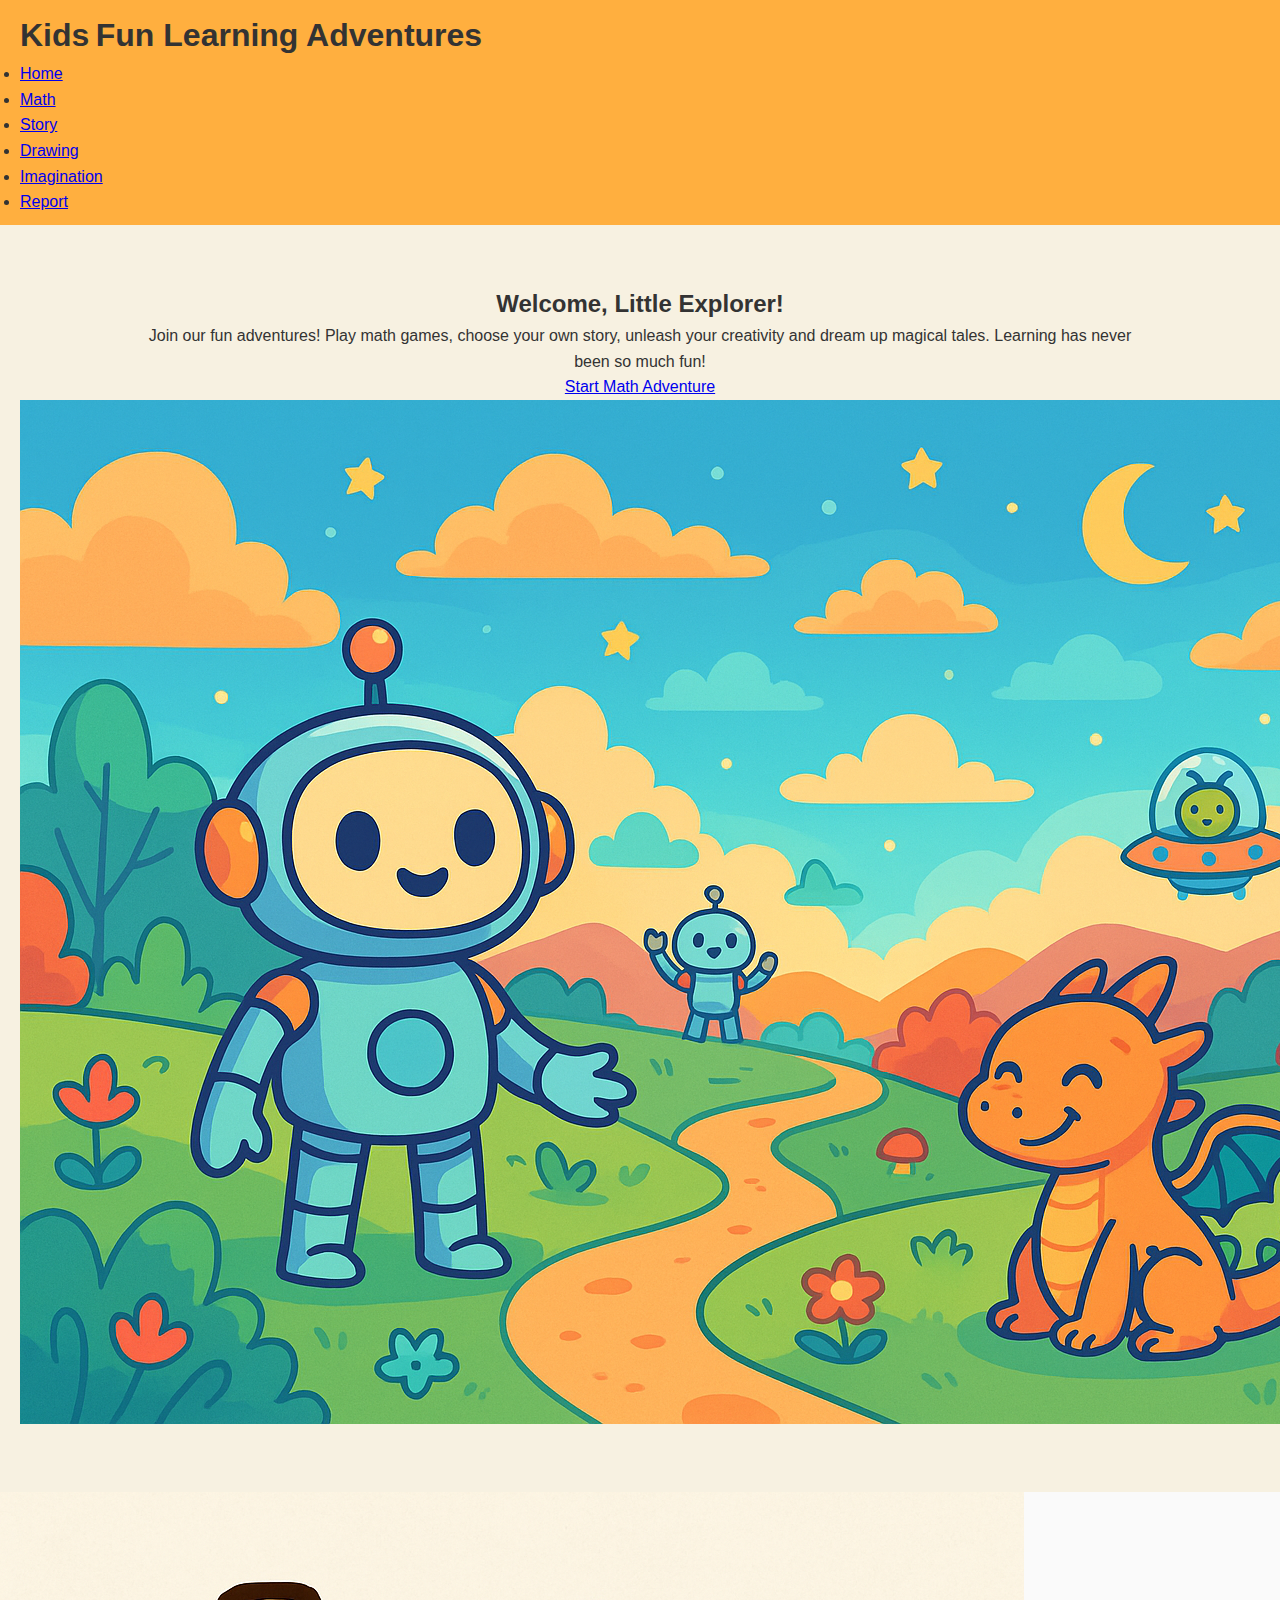
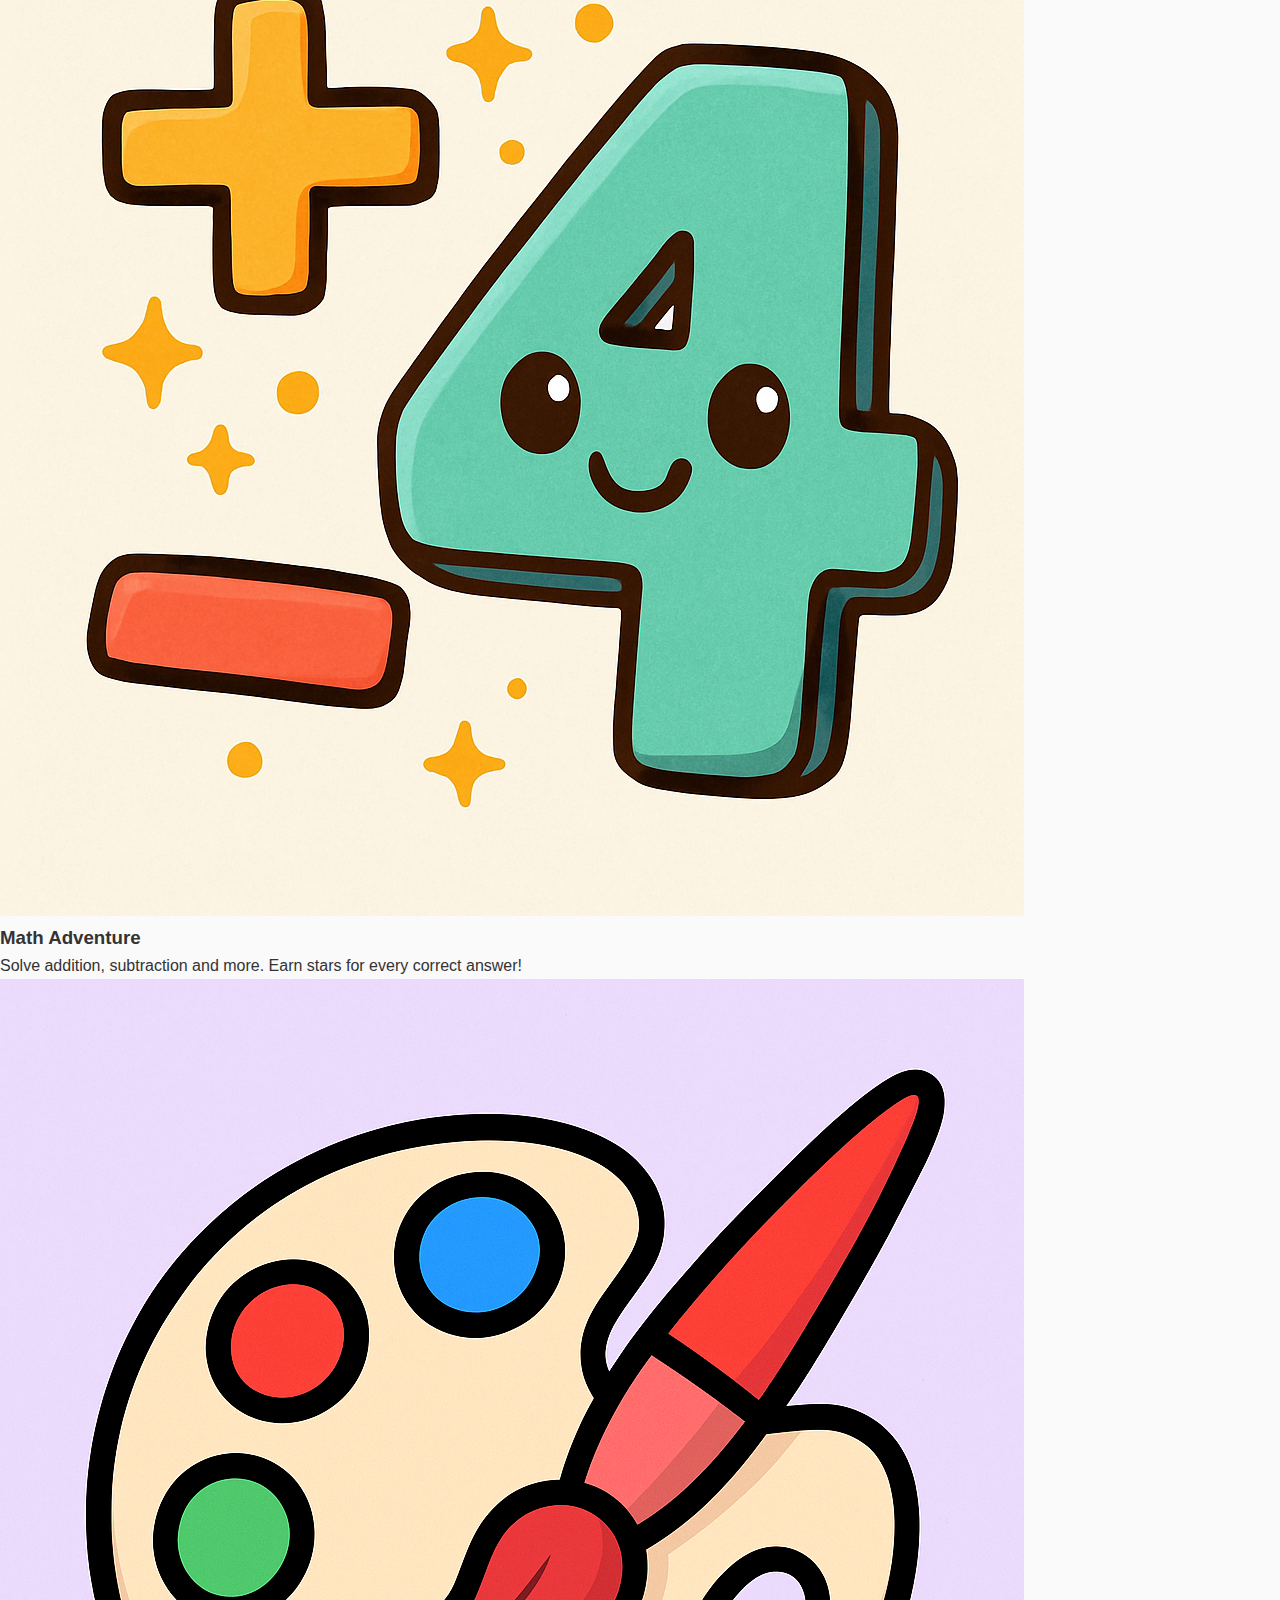
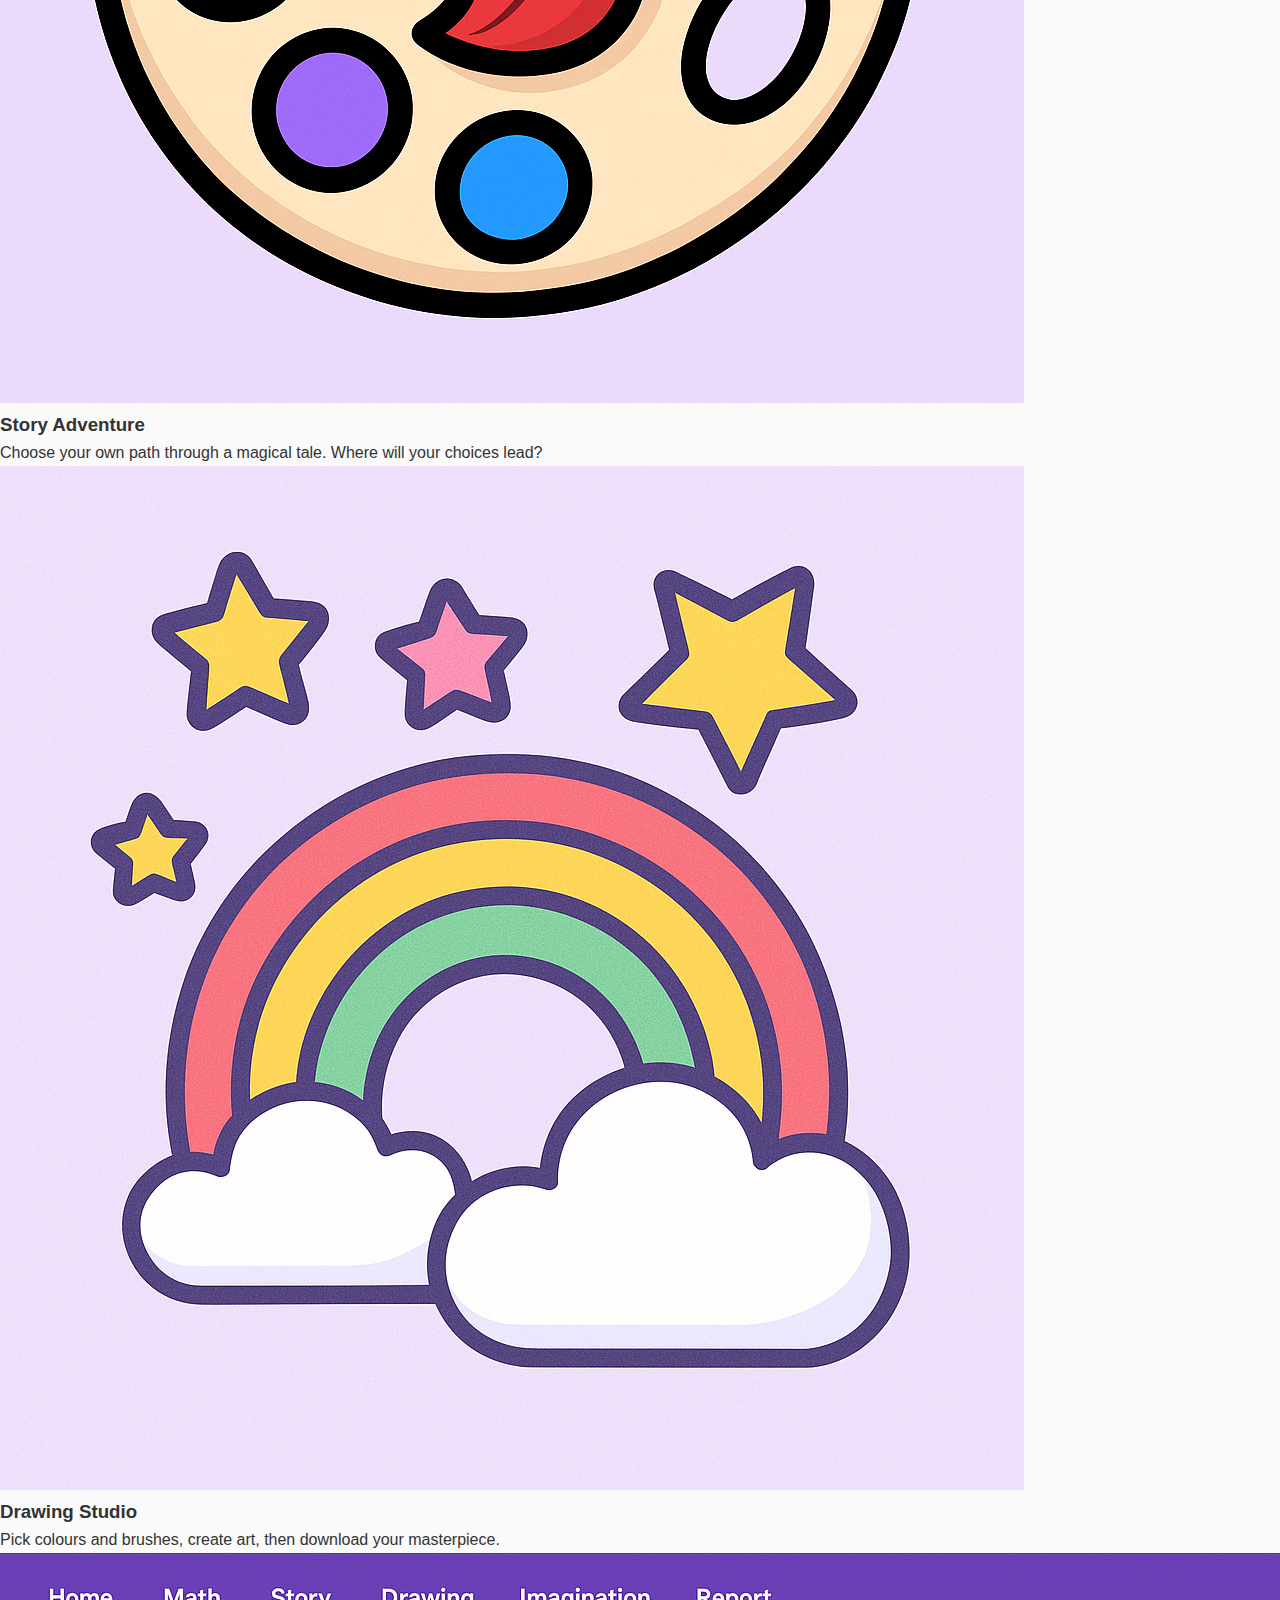
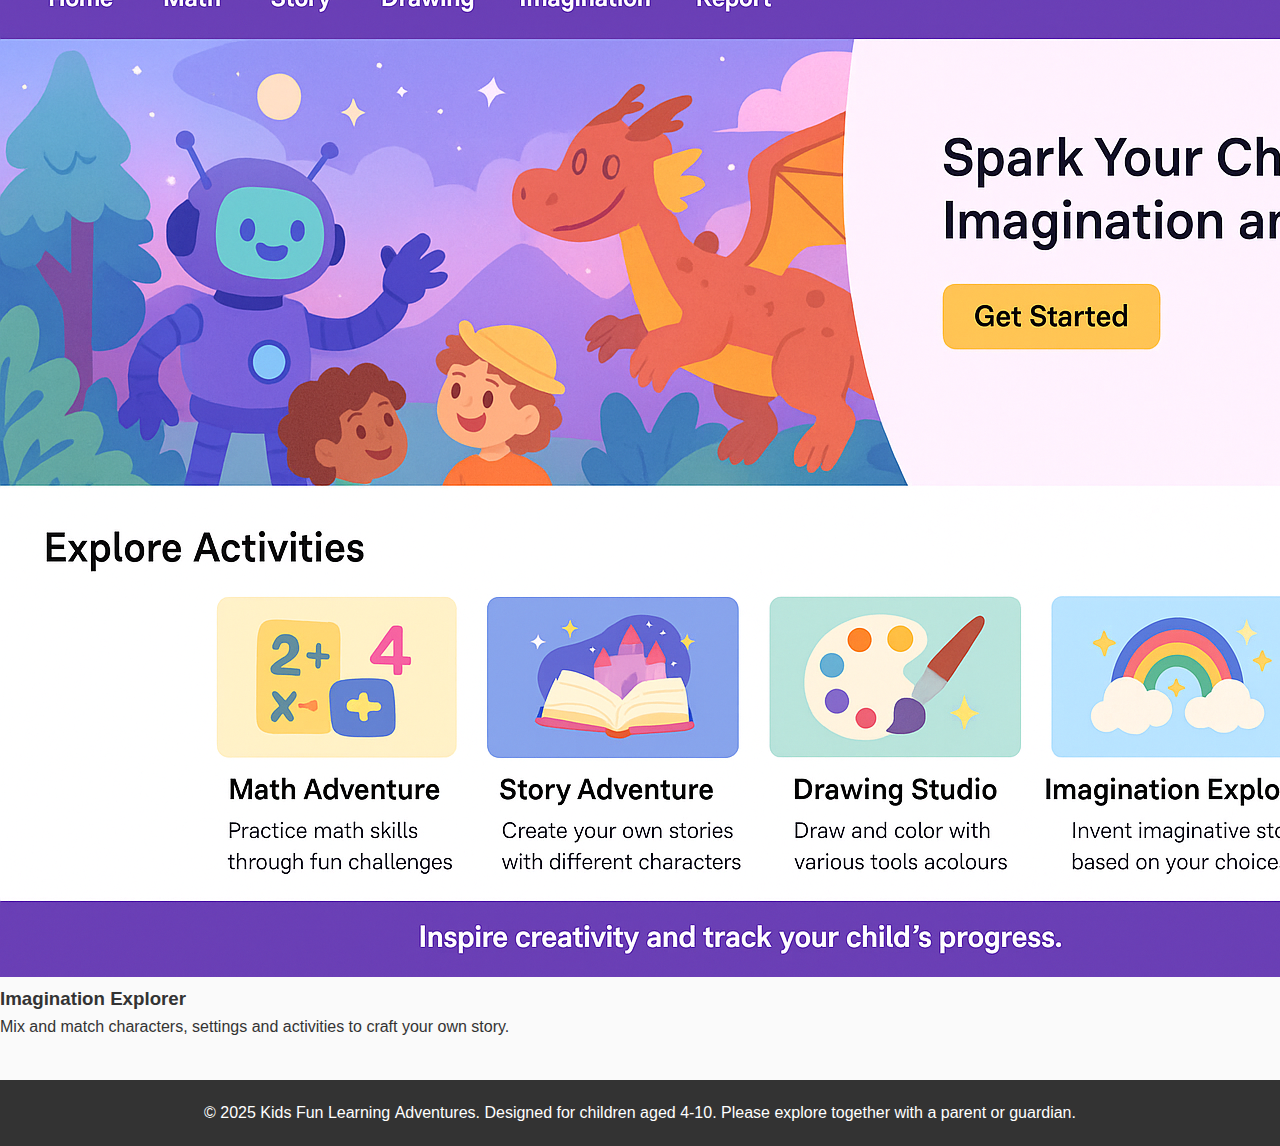
<file: index.html>
<!DOCTYPE html>
<html lang="en">
  <head>
    <meta charset="UTF-8" />
    <meta name="viewport" content="width=device-width, initial-scale=1.0" />
    <title>Kids Fun Learning Adventures</title>
    <link rel="stylesheet" href="./style.css" />
  </head>
  <body>
    <header>
      <h1>Kids Fun Learning Adventures</h1>
      <nav>
        <ul>
          <li><a href="index.html" class="active">Home</a></li>
          <li><a href="math.html">Math</a></li>
          <li><a href="story.html">Story</a></li>
          <li><a href="drawing.html">Drawing</a></li>
          <li><a href="imagination.html">Imagination</a></li>
          <li><a href="report.html">Report</a></li>
        </ul>
      </nav>
    </header>
    <main>
      <section class="hero">
        <div class="hero-content">
          <h2>Welcome, Little Explorer!</h2>
          <p>
            Join our fun adventures! Play math games, choose your own story,
            unleash your creativity and dream up magical tales. Learning has
            never been so much fun!
          </p>
          <p>
            <a href="math.html" class="btn-primary">Start Math Adventure</a>
          </p>
        </div>
        <img src="hero.png" alt="Imaginative illustration of playful robots and dragons" />
      </section>
      <section class="features">
        <div class="card">
          <img src="math_icon.png" alt="Math icon" />
          <h3>Math Adventure</h3>
          <p>Solve addition, subtraction and more. Earn stars for every correct answer!</p>
        </div>
        <div class="card">
          <img src="story_icon.png" alt="Story icon" />
          <h3>Story Adventure</h3>
          <p>Choose your own path through a magical tale. Where will your choices lead?</p>
        </div>
        <div class="card">
          <img src="drawing_icon.png" alt="Drawing icon" />
          <h3>Drawing Studio</h3>
          <p>Pick colours and brushes, create art, then download your masterpiece.</p>
        </div>
        <div class="card">
          <img src="imagination_icon.png" alt="Imagination icon" />
          <h3>Imagination Explorer</h3>
          <p>Mix and match characters, settings and activities to craft your own story.</p>
        </div>
      </section>
    </main>
    <footer class="footer">
      © 2025 Kids Fun Learning Adventures. Designed for children aged 4‑10.
      Please explore together with a parent or guardian.
    </footer>
    <script src="script.js"></script>
  </body>
</html>
</file>
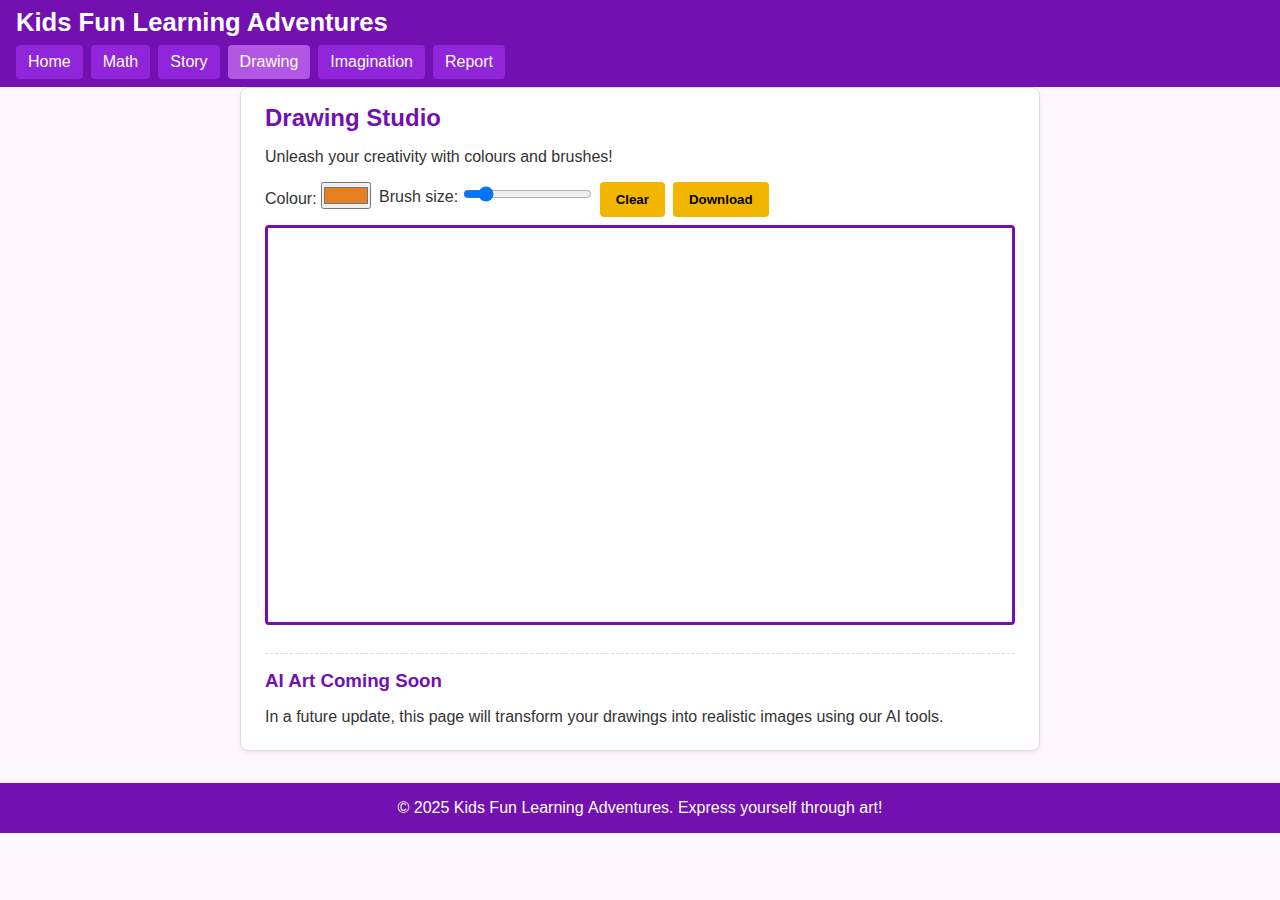
<file: drawing.html>
<!DOCTYPE html>
<html lang="en">
  <head>
    <meta charset="UTF-8" />
    <meta name="viewport" content="width=device-width, initial-scale=1.0" />
    <title>Drawing Studio – Kids Fun Learning Adventures</title>
    <!-- Use the global stylesheet -->
    <link rel="stylesheet" href="styles/style.css" />
  </head>
  <body data-page="drawing">
    <header>
      <h1>Kids Fun Learning Adventures</h1>
      <nav>
        <ul>
          <li><a href="index.html">Home</a></li>
          <li><a href="math.html">Math</a></li>
          <li><a href="story.html">Story</a></li>
          <li><a href="drawing.html" class="active">Drawing</a></li>
          <li><a href="imagination.html">Imagination</a></li>
          <li><a href="report.html">Report</a></li>
        </ul>
      </nav>
    </header>
    <main class="activity-container">
      <h2>Drawing Studio</h2>
      <p>Unleash your creativity with colours and brushes!</p>
      <div class="controls">
        <label>Colour: <input type="color" id="drawing-colour" value="#e67e22" /></label>
        <label>Brush size: <input type="range" id="drawing-size" min="1" max="30" value="5" /></label>
        <button id="drawing-clear">Clear</button>
        <button id="drawing-download">Download</button>
      </div>
      <!-- Canvas for drawing -->
      <canvas id="drawing-canvas" width="800" height="400"></canvas>
      <!-- Info message for AI functionality -->
      <div class="ai-section">
        <h3>AI Art Coming Soon</h3>
        <p>In a future update, this page will transform your drawings into realistic images using our AI tools.</p>
      </div>
    </main>
    <footer>
      © 2025 Kids Fun Learning Adventures. Express yourself through art!
    </footer>
    <!-- Load main script -->
    <!-- Bust cache by appending version string -->
    <script src="main.js?v=6"></script>
  </body>
</html>
</file>
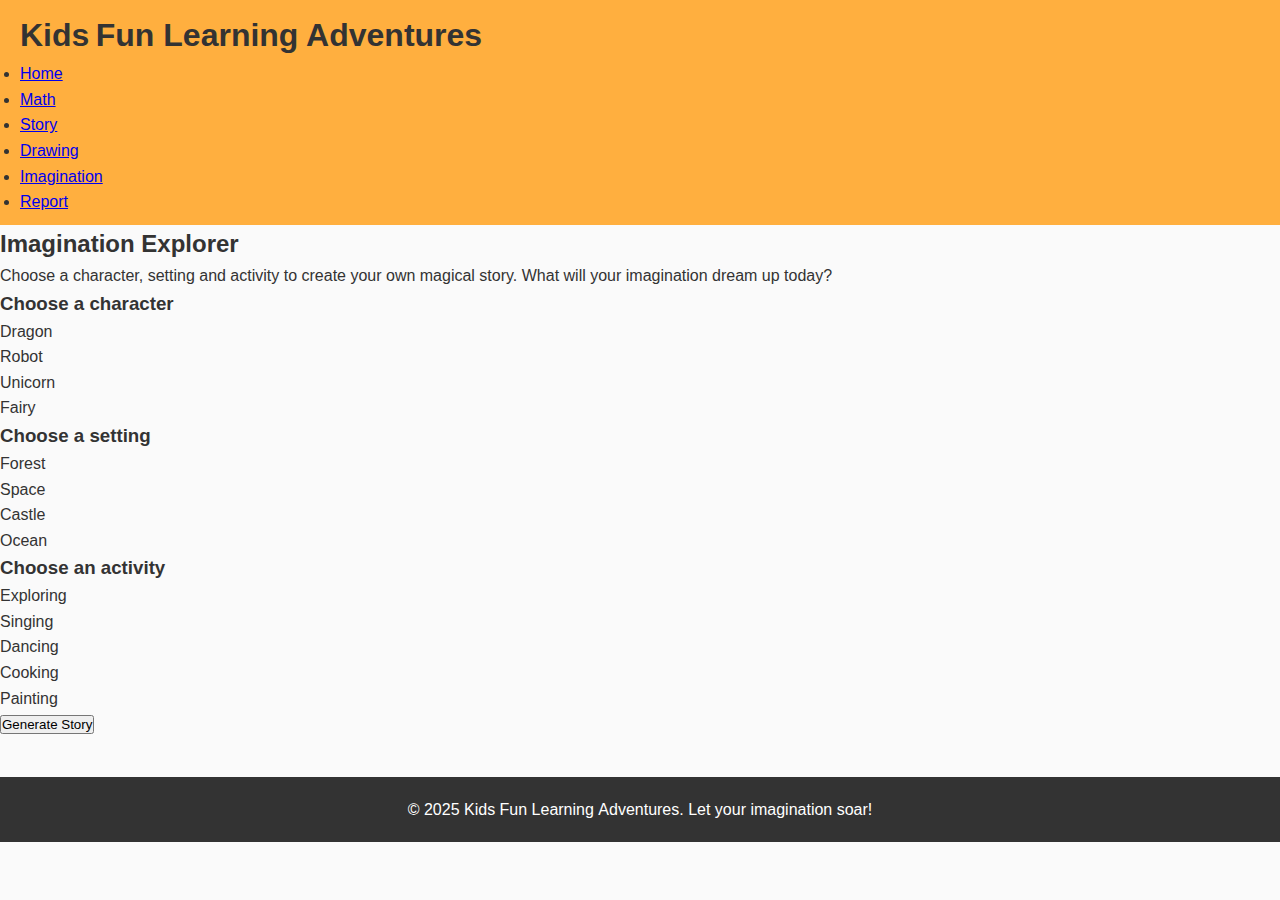
<file: imagination.html>
<!DOCTYPE html>
<html lang="en">
  <head>
    <meta charset="UTF-8" />
    <meta name="viewport" content="width=device-width, initial-scale=1.0" />
    <title>Imagination Explorer – Kids Fun</title>
    <link rel="stylesheet" href="./style.css" />
  </head>
  <body>
    <header>
      <h1>Kids Fun Learning Adventures</h1>
      <nav>
        <ul>
          <li><a href="index.html">Home</a></li>
          <li><a href="math.html">Math</a></li>
          <li><a href="story.html">Story</a></li>
          <li><a href="drawing.html">Drawing</a></li>
          <li><a href="imagination.html" class="active">Imagination</a></li>
          <li><a href="report.html">Report</a></li>
        </ul>
      </nav>
    </header>
    <main class="container">
      <h2>Imagination Explorer</h2>
      <p>
        Choose a character, setting and activity to create your own magical
        story. What will your imagination dream up today?
      </p>
      <div class="options-group">
        <h3>Choose a character</h3>
        <div class="options characters">
          <div class="card character-option" data-value="dragon">Dragon</div>
          <div class="card character-option" data-value="robot">Robot</div>
          <div class="card character-option" data-value="unicorn">Unicorn</div>
          <div class="card character-option" data-value="fairy">Fairy</div>
        </div>
      </div>
      <div class="options-group">
        <h3>Choose a setting</h3>
        <div class="options settings">
          <div class="card setting-option" data-value="forest">Forest</div>
          <div class="card setting-option" data-value="space">Space</div>
          <div class="card setting-option" data-value="castle">Castle</div>
          <div class="card setting-option" data-value="ocean">Ocean</div>
        </div>
      </div>
      <div class="options-group">
        <h3>Choose an activity</h3>
        <div class="options activities">
          <div class="card activity-option" data-value="exploring">Exploring</div>
          <div class="card activity-option" data-value="singing">Singing</div>
          <div class="card activity-option" data-value="dancing">Dancing</div>
          <div class="card activity-option" data-value="cooking">Cooking</div>
          <div class="card activity-option" data-value="painting">Painting</div>
        </div>
      </div>
      <p>
        <button id="generate-story-btn" class="btn-primary">Generate Story</button>
      </p>
      <p id="generated-story" class="result"></p>
    </main>
    <footer class="footer">
      © 2025 Kids Fun Learning Adventures. Let your imagination soar!
    </footer>
    <!-- Append a query string to the script to bypass aggressive caching on GitHub Pages -->
    <script src="script.js?v=2"></script>
  </body>
</html>
</file>
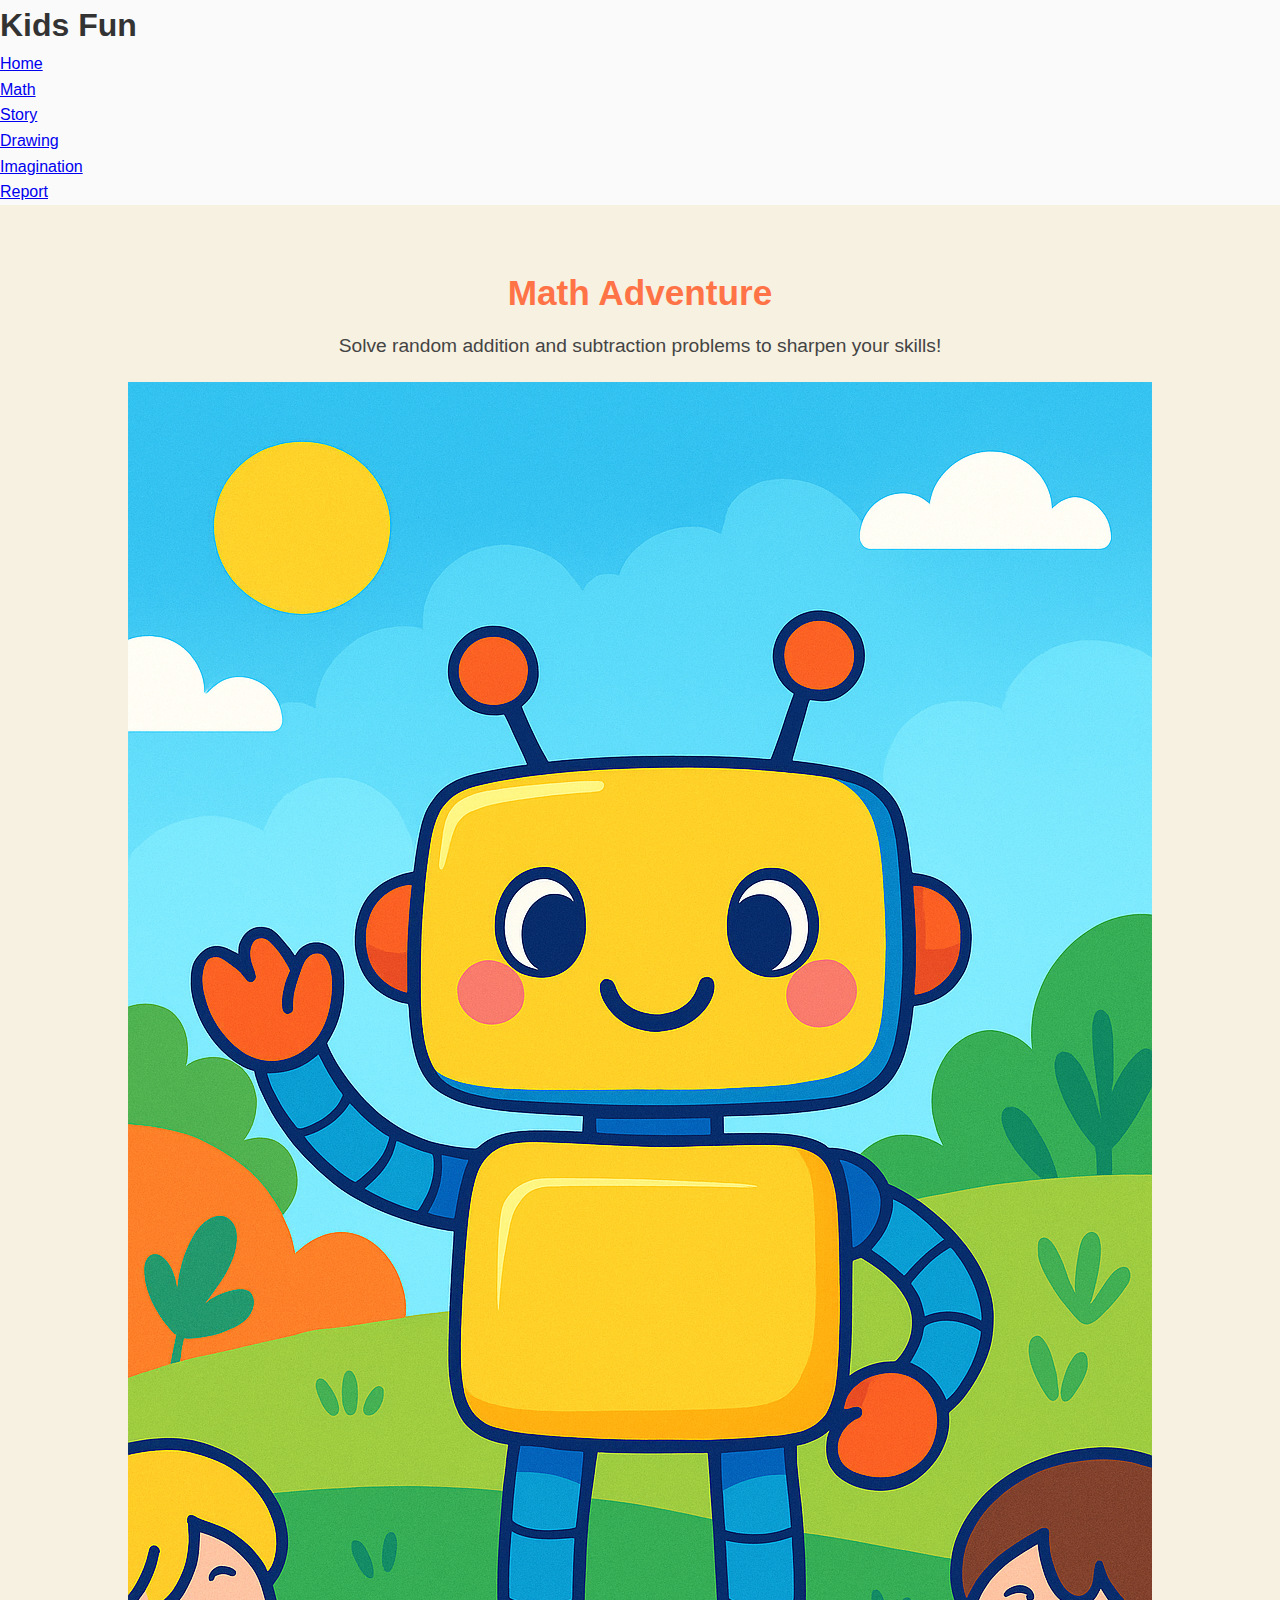
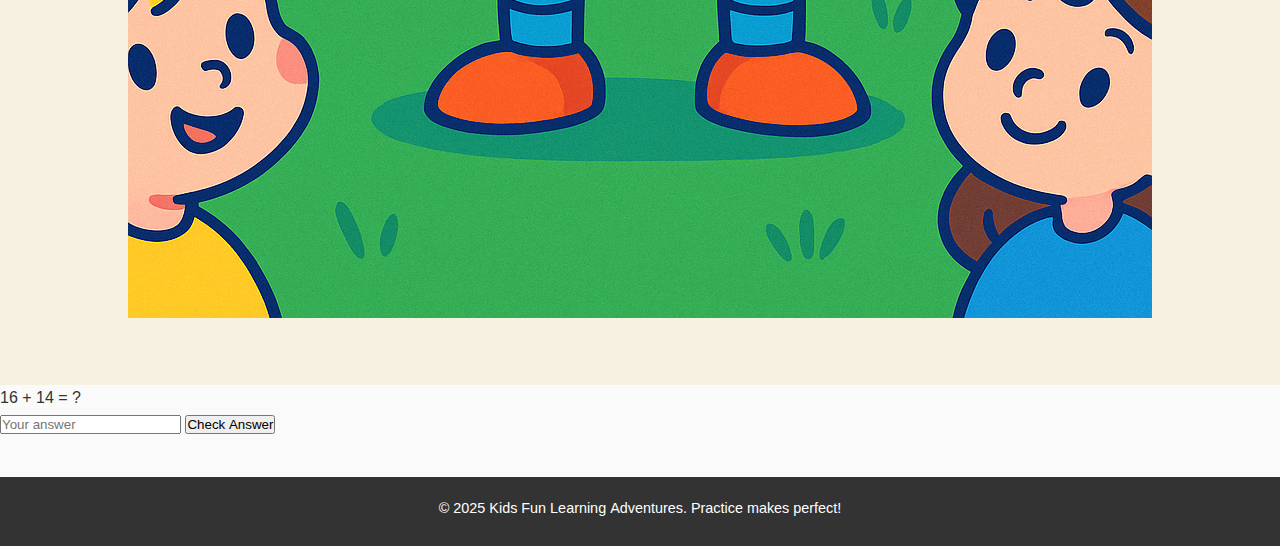
<file: math.html>
<!DOCTYPE html>
<!--
  Updated math adventure page. The layout is consistent with the
  home page: a header, hero section with illustration and a
  two‑column layout on larger screens, and the interactive
  arithmetic game below. Bright colours and large buttons
  encourage engagement【505690382823338†L116-L135】.
-->
<html lang="en">
  <head>
    <meta charset="UTF-8" />
    <meta name="viewport" content="width=device-width, initial-scale=1.0" />
    <title>Math Adventure</title>
    <link rel="preconnect" href="https://fonts.gstatic.com" />
    <link
      href="https://fonts.googleapis.com/css2?family=Baloo+2:wght@400;700&display=swap"
      rel="stylesheet"
    />
    <link rel="stylesheet" href="style.css" />
  </head>
  <body class="math">
    <nav>
      <h1>Kids Fun</h1>
      <ul>
        <li><a href="index.html">Home</a></li>
        <li><a href="math.html" aria-current="page">Math</a></li>
        <li><a href="story.html">Story</a></li>
        <li><a href="drawing.html">Drawing</a></li>
        <li><a href="imagination.html">Imagination</a></li>
        <li><a href="report.html">Report</a></li>
      </ul>
    </nav>
    <section class="hero">
      <div class="hero-content">
        <div class="hero-text">
          <h2>Math Adventure</h2>
          <p>
            Solve random addition and subtraction problems to sharpen your
            skills!
          </p>
        </div>
        <div class="hero-image">
          <!-- The robot illustration is now stored at the repository root -->
          <img src="hero_robot.png" alt="Robot learning math" />
        </div>
      </div>
    </section>
    <div class="container">
      <div id="math-game" class="card">
        <div id="math-question"></div>
        <input
          type="number"
          id="math-answer"
          placeholder="Your answer"
          aria-label="Enter your answer"
        />
        <button class="btn" id="math-submit">Check Answer</button>
        <div id="math-result" class="result-message"></div>
      </div>
    </div>
    <footer class="footer">
      <p>© 2025 Kids Fun Learning Adventures. Practice makes perfect!</p>
    </footer>
    <script src="script.js"></script>
    <script>
      document.addEventListener("DOMContentLoaded", initMathPage);
    </script>
  </body>
</html>
</file>
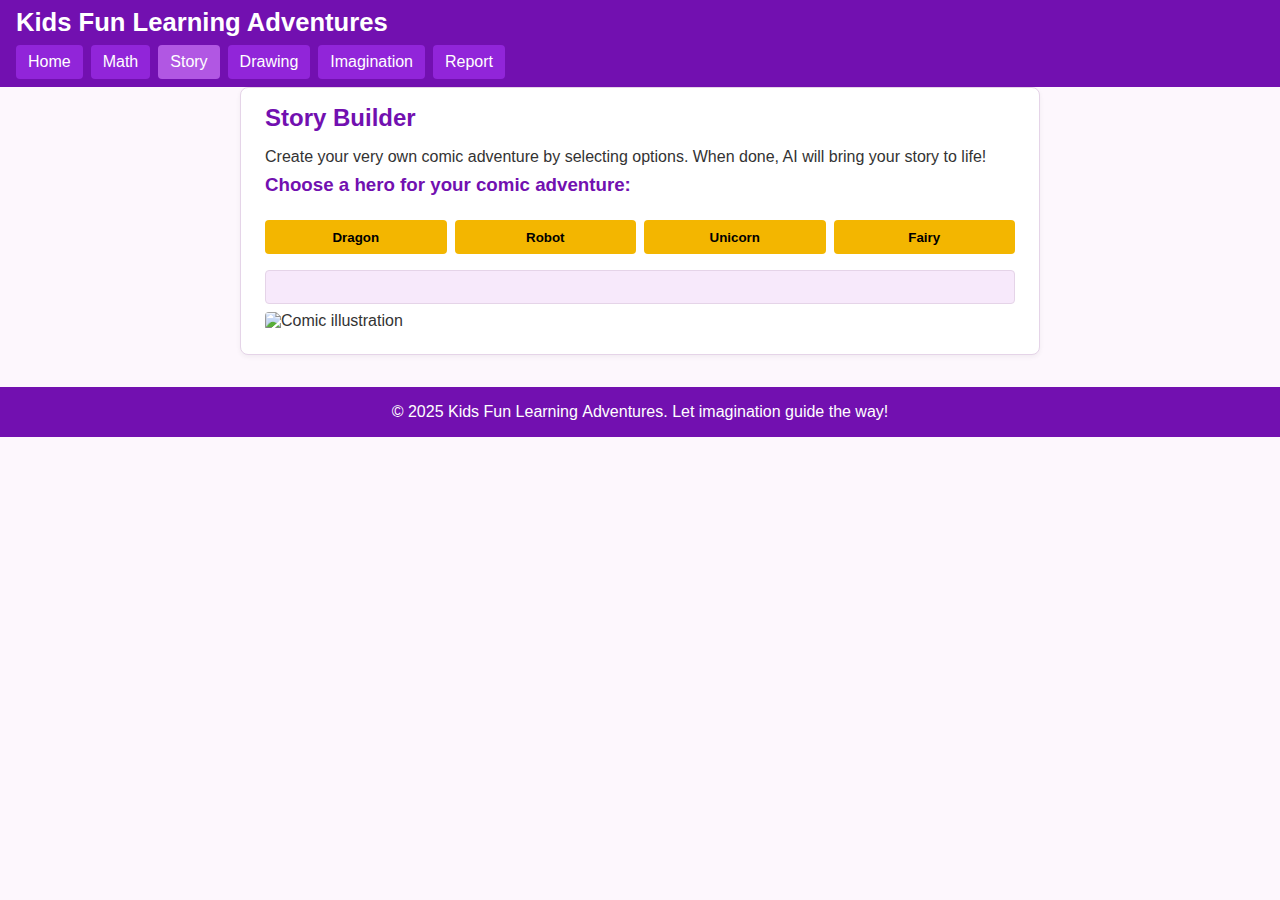
<file: story.html>
<!DOCTYPE html>
<html lang="en">
  <head>
    <meta charset="UTF-8" />
    <meta name="viewport" content="width=device-width, initial-scale=1.0" />
    <title>Story Builder – Kids Fun Learning Adventures</title>
    <!-- Use the global stylesheet -->
    <link rel="stylesheet" href="styles/style.css" />
  </head>
  <body data-page="story">
    <header>
      <h1>Kids Fun Learning Adventures</h1>
      <nav>
        <ul>
          <li><a href="index.html">Home</a></li>
          <li><a href="math.html">Math</a></li>
          <li><a href="story.html" class="active">Story</a></li>
          <li><a href="drawing.html">Drawing</a></li>
          <li><a href="imagination.html">Imagination</a></li>
          <li><a href="report.html">Report</a></li>
        </ul>
      </nav>
    </header>
    <main class="activity-container">
      <h2>Story Builder</h2>
      <p>Create your very own comic adventure by selecting options. When done, AI will bring your story to life!</p>
      <!-- The story-builder container will be populated by the script -->
      <div id="story-builder"></div>
      <div class="story-output" id="story-text"></div>
      <img id="story-image" alt="Comic illustration" style="max-width:100%;margin-top:0.5rem;border-radius:4px;" />
      <p id="story-feedback" style="margin-top:0.5rem;"></p>
    </main>
    <footer>
      © 2025 Kids Fun Learning Adventures. Let imagination guide the way!
    </footer>
    <!-- Load main script -->
    <script src="scripts/main.js"></script>
  </body>
</html>
</file>
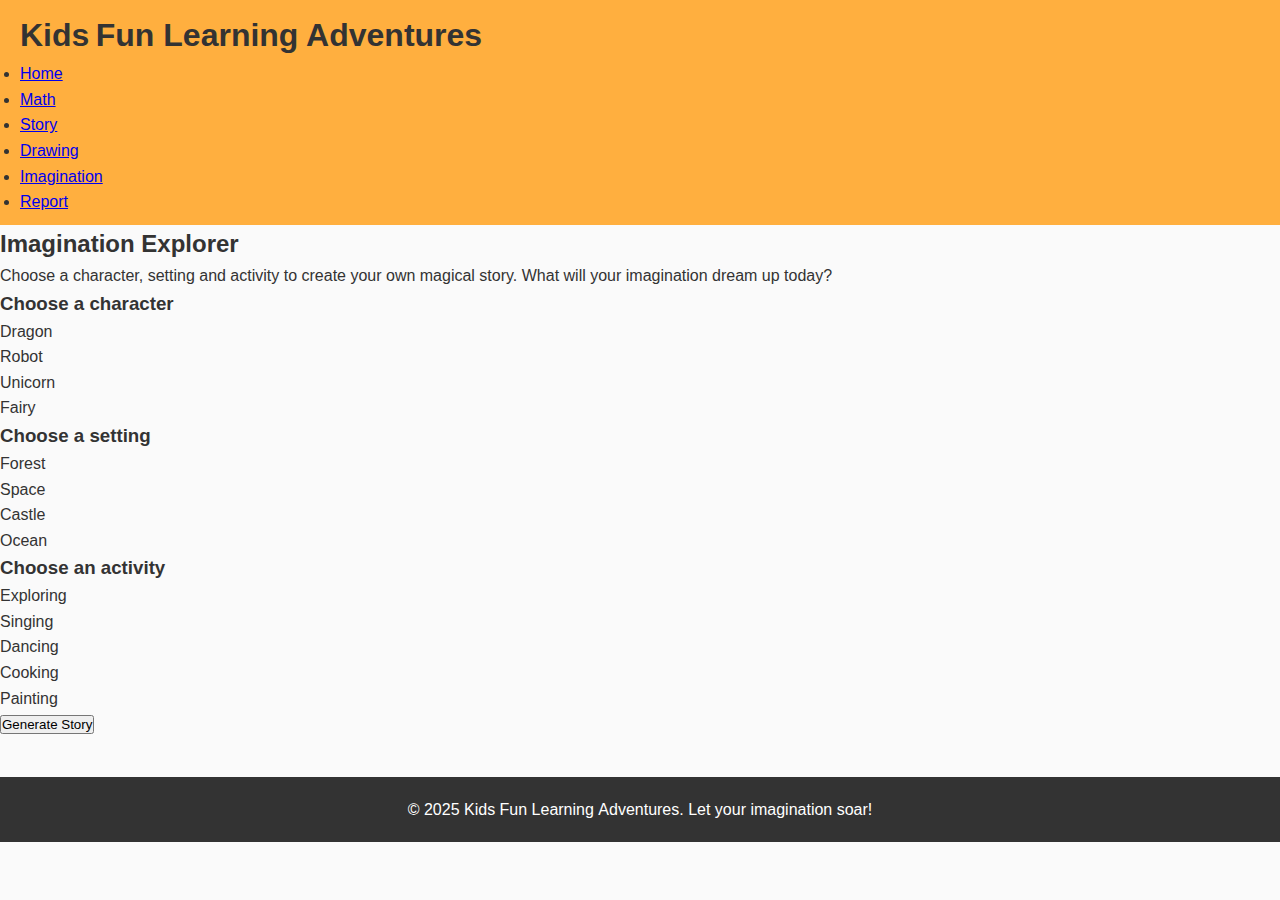
<file: pages/imagination.html>
<!DOCTYPE html>
<html>
<head>
  <meta http-equiv="refresh" content="0; url=../imagination.html">
</head>
<body>
  <p>Redirecting to <a href="../imagination.html">imagination</a>...</p>
</body>
</html>
</file>
<file: style.css>
/*
 * Global Stylesheet for Fun AI Learning Adventure
 * Bright, friendly colours and clear typography are used to create
 * an inviting environment for young learners. Section colours help
 * orient children and keep the site engaging.
 */

/* Reset some basic styles */
* {
    box-sizing: border-box;
    margin: 0;
    padding: 0;
}

body {
    font-family: 'Comic Sans MS', 'Arial', sans-serif;
    line-height: 1.6;
    color: #333;
    background-color: #fafafa;
}

/* Navigation */
header {
    background-color: #ffaf3f;
    padding: 10px 20px;
    position: sticky;
    top: 0;
    z-index: 1000;
}

.navbar {
    display: flex;
    justify-content: space-between;
    align-items: center;
    max-width: 1200px;
    margin: auto;
}

.logo {
    font-size: 1.8rem;
    color: #ffffff;
    font-weight: bold;
}

.nav-links {
    list-style: none;
    display: flex;
    gap: 15px;
}

.nav-links a {
    text-decoration: none;
    color: #ffffff;
    font-size: 1rem;
    padding: 6px 12px;
    border-radius: 4px;
    transition: background-color 0.3s;
}

.nav-links a:hover {
    background-color: rgba(255, 255, 255, 0.2);
}

/* Hero Section */
.hero {
    background-color: #f7f1e1;
    padding: 60px 20px;
}

.hero-content {
    display: flex;
    flex-direction: column;
    align-items: center;
    max-width: 1000px;
    margin: auto;
    text-align: center;
}

.hero-img {
    width: 220px;
    height: auto;
    margin-bottom: 20px;
}

.hero-text h2 {
    font-size: 2.2rem;
    color: #ff7347;
    margin-bottom: 10px;
}

.hero-text p {
    font-size: 1.2rem;
    color: #444;
    margin-bottom: 20px;
}

.cta-button {
    background-color: #3fbf77;
    color: #fff;
    padding: 12px 24px;
    border: none;
    border-radius: 8px;
    text-decoration: none;
    font-size: 1rem;
    transition: background-color 0.3s;
}

.cta-button:hover {
    background-color: #37a667;
}

/* Sections */
.section {
    padding: 50px 20px;
    max-width: 900px;
    margin: auto;
}

.section h2 {
    font-size: 2rem;
    margin-bottom: 10px;
    color: #ff7347;
}

.section p {
    font-size: 1.1rem;
    margin-bottom: 20px;
}

/* Math Game */
.math-section {
    background-color: #f0f9ff;
    border-radius: 12px;
    box-shadow: 0 0 10px rgba(0, 0, 0, 0.05);
}

.math-game {
    display: flex;
    flex-direction: column;
    gap: 10px;
    align-items: flex-start;
}

.question {
    font-size: 1.5rem;
    font-weight: bold;
    color: #007acc;
}

.answer-input {
    padding: 8px 12px;
    font-size: 1rem;
    border: 2px solid #007acc;
    border-radius: 4px;
    width: 150px;
}

.button {
    background-color: #ffaf3f;
    color: #fff;
    padding: 10px 20px;
    border: none;
    border-radius: 6px;
    cursor: pointer;
    font-size: 1rem;
    transition: background-color 0.3s;
}

.button:hover {
    background-color: #e59d39;
}

.result {
    font-size: 1.2rem;
    font-weight: bold;
    margin-top: 5px;
}

/* Story Section */
.story-section {
    background-color: #fff4ec;
    border-radius: 12px;
    box-shadow: 0 0 10px rgba(0, 0, 0, 0.05);
}

.story-container {
    display: flex;
    flex-direction: column;
    gap: 15px;
}

.story-text {
    font-size: 1.3rem;
    line-height: 1.5;
    color: #333;
}

.story-options {
    display: flex;
    flex-direction: column;
    gap: 8px;
}

.story-option-button {
    background-color: #3fbf77;
    color: #fff;
    padding: 8px 16px;
    border: none;
    border-radius: 6px;
    cursor: pointer;
    font-size: 1rem;
    transition: background-color 0.3s;
}

.story-option-button:hover {
    background-color: #359c63;
}

/* Drawing Section */
.draw-section {
    background-color: #eefaea;
    border-radius: 12px;
    box-shadow: 0 0 10px rgba(0, 0, 0, 0.05);
}

.draw-controls {
    display: flex;
    flex-wrap: wrap;
    gap: 10px;
    align-items: center;
    margin-bottom: 10px;
}

#drawing-canvas {
    border: 2px solid #3fbf77;
    border-radius: 8px;
    background-color: #fff;
    cursor: crosshair;
    max-width: 100%;
}

/* Footer */
.footer {
    background-color: #333;
    color: #fff;
    padding: 20px;
    text-align: center;
    margin-top: 40px;
}

.footer p {
    font-size: 0.9rem;
    margin-bottom: 6px;
}

.parent-note {
    font-size: 0.8rem;
    color: #ccc;
}

/* Responsive adjustments */
@media (max-width: 768px) {
    .nav-links {
        display: none;
    }
    .navbar {
        flex-direction: column;
        align-items: flex-start;
    }
    .hero-content {
        padding-top: 40px;
    }
    .hero-img {
        width: 160px;
    }
}
</file>
<file: styles/style.css>
/*
 * Global styles for Kids Fun Learning Adventures
 *
 * The layout uses a simple flexbox header and footer with a responsive
 * content area. Cards, buttons and inputs share consistent colours and
 * spacing. Activities such as the math game, story builder and drawing
 * studio reuse these base styles while adding their own class hooks.
 */

/* Reset some defaults */
* {
  box-sizing: border-box;
  margin: 0;
  padding: 0;
}

html, body {
  height: 100%;
  font-family: "Arial", sans-serif;
  background: #fdf7fd;
  color: #333;
}

/* Header and navigation */
header {
  background: #7210b0;
  color: white;
  padding: 0.5rem 1rem;
}

header h1 {
  font-size: 1.6rem;
  margin-bottom: 0.5rem;
}

nav ul {
  list-style: none;
  display: flex;
  flex-wrap: wrap;
  gap: 0.5rem;
}

nav a {
  display: block;
  padding: 0.5rem 0.75rem;
  border-radius: 4px;
  text-decoration: none;
  color: white;
  background: #9125d9;
  transition: background 0.2s;
}

nav a:hover, nav a.active {
  background: #b157e3;
}

/* Main content */
main {
  padding: 1rem;
}

.hero {
  display: flex;
  flex-wrap: wrap;
  align-items: center;
  gap: 2rem;
  margin-bottom: 2rem;
}

.hero-content {
  flex: 1 1 250px;
}

.hero img {
  max-width: 350px;
  width: 100%;
  height: auto;
  border-radius: 10px;
}

.btn-primary {
  display: inline-block;
  background: #f3b600;
  color: #333;
  padding: 0.6rem 1rem;
  border-radius: 4px;
  text-decoration: none;
  font-weight: bold;
  transition: background 0.2s;
}

.btn-primary:hover {
  background: #ffd966;
}

.features {
  display: grid;
  grid-template-columns: repeat(auto-fit, minmax(200px, 1fr));
  gap: 1rem;
}

.card {
  background: #fff;
  border: 1px solid #e5d4e8;
  border-radius: 8px;
  padding: 1rem;
  text-align: center;
  box-shadow: 0 2px 5px rgba(0, 0, 0, 0.05);
  transition: transform 0.2s;
}

.card:hover {
  transform: translateY(-3px);
}

.card img {
  max-width: 80px;
  height: auto;
  margin-bottom: 0.5rem;
}

.card h3 {
  margin-bottom: 0.5rem;
  color: #7210b0;
}

/* Activity pages */
.activity-container {
  max-width: 800px;
  margin: 0 auto;
  background: #fff;
  padding: 1rem 1.5rem;
  border: 1px solid #e5d4e8;
  border-radius: 8px;
  box-shadow: 0 2px 5px rgba(0, 0, 0, 0.05);
}

.activity-container h2,
.activity-container h3 {
  color: #7210b0;
  margin-bottom: 1rem;
}

.activity-container label,
.activity-container p {
  margin: 0.5rem 0;
}

input[type="text"], input[type="number"], input[type="file"] {
  padding: 0.5rem;
  border: 1px solid #ccc;
  border-radius: 4px;
  width: 100%;
}

select {
  padding: 0.5rem;
  border: 1px solid #ccc;
  border-radius: 4px;
}

button {
  background: #f3b600;
  border: none;
  padding: 0.6rem 1rem;
  margin-top: 0.5rem;
  border-radius: 4px;
  cursor: pointer;
  font-weight: bold;
  transition: background 0.2s;
}

button:hover {
  background: #ffd966;
}

.scoreboard {
  margin-top: 1rem;
}

/* Drawing canvas */
#drawing-canvas {
  border: 3px solid #7210b0;
  border-radius: 4px;
  width: 100%;
  height: 400px;
  cursor: crosshair;
  margin-bottom: 0.5rem;
}

.controls {
  display: flex;
  flex-wrap: wrap;
  align-items: center;
  gap: 0.5rem;
  margin-bottom: 0.5rem;
}

.ai-section {
  margin-top: 1rem;
  padding-top: 1rem;
  border-top: 1px dashed #e5d4e8;
}

.ai-section img {
  margin-top: 0.5rem;
  max-width: 100%;
  border-radius: 4px;
}

/* Table for report */
table {
  width: 100%;
  border-collapse: collapse;
  margin-bottom: 1rem;
}

th, td {
  border: 1px solid #e5d4e8;
  padding: 0.5rem;
  text-align: left;
}

th {
  background: #7210b0;
  color: white;
}

/* Story builder */
.story-options {
  display: flex;
  flex-wrap: wrap;
  gap: 0.5rem;
  margin-bottom: 1rem;
}

.story-options button {
  flex: 1 1 120px;
}

.story-output {
  margin-top: 1rem;
  padding: 1rem;
  background: #f7e9fb;
  border-radius: 4px;
  border: 1px solid #e5d4e8;
  white-space: pre-wrap;
}

/* Visual math question */
#visual-question {
  font-size: 2rem;
  margin: 1rem 0;
}

footer {
  background: #7210b0;
  color: white;
  text-align: center;
  padding: 1rem;
  margin-top: 2rem;
}
</file>
